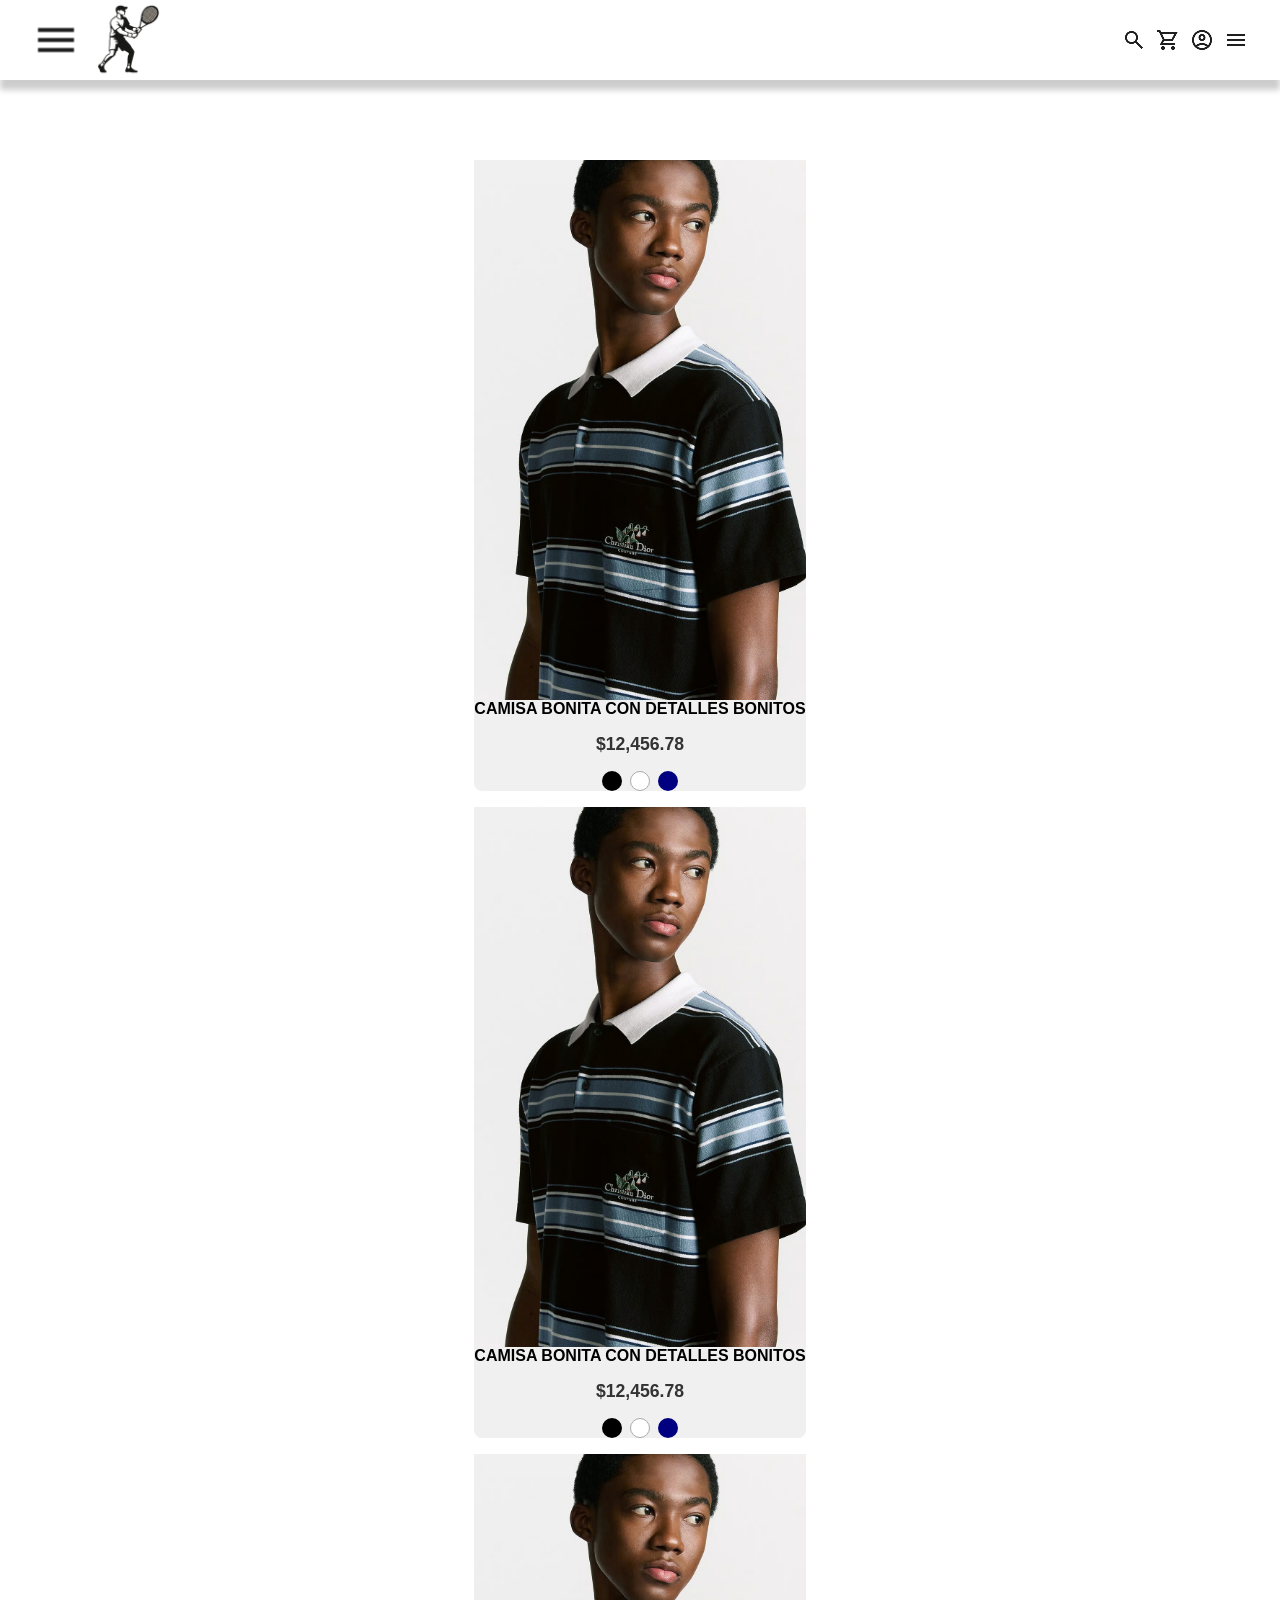
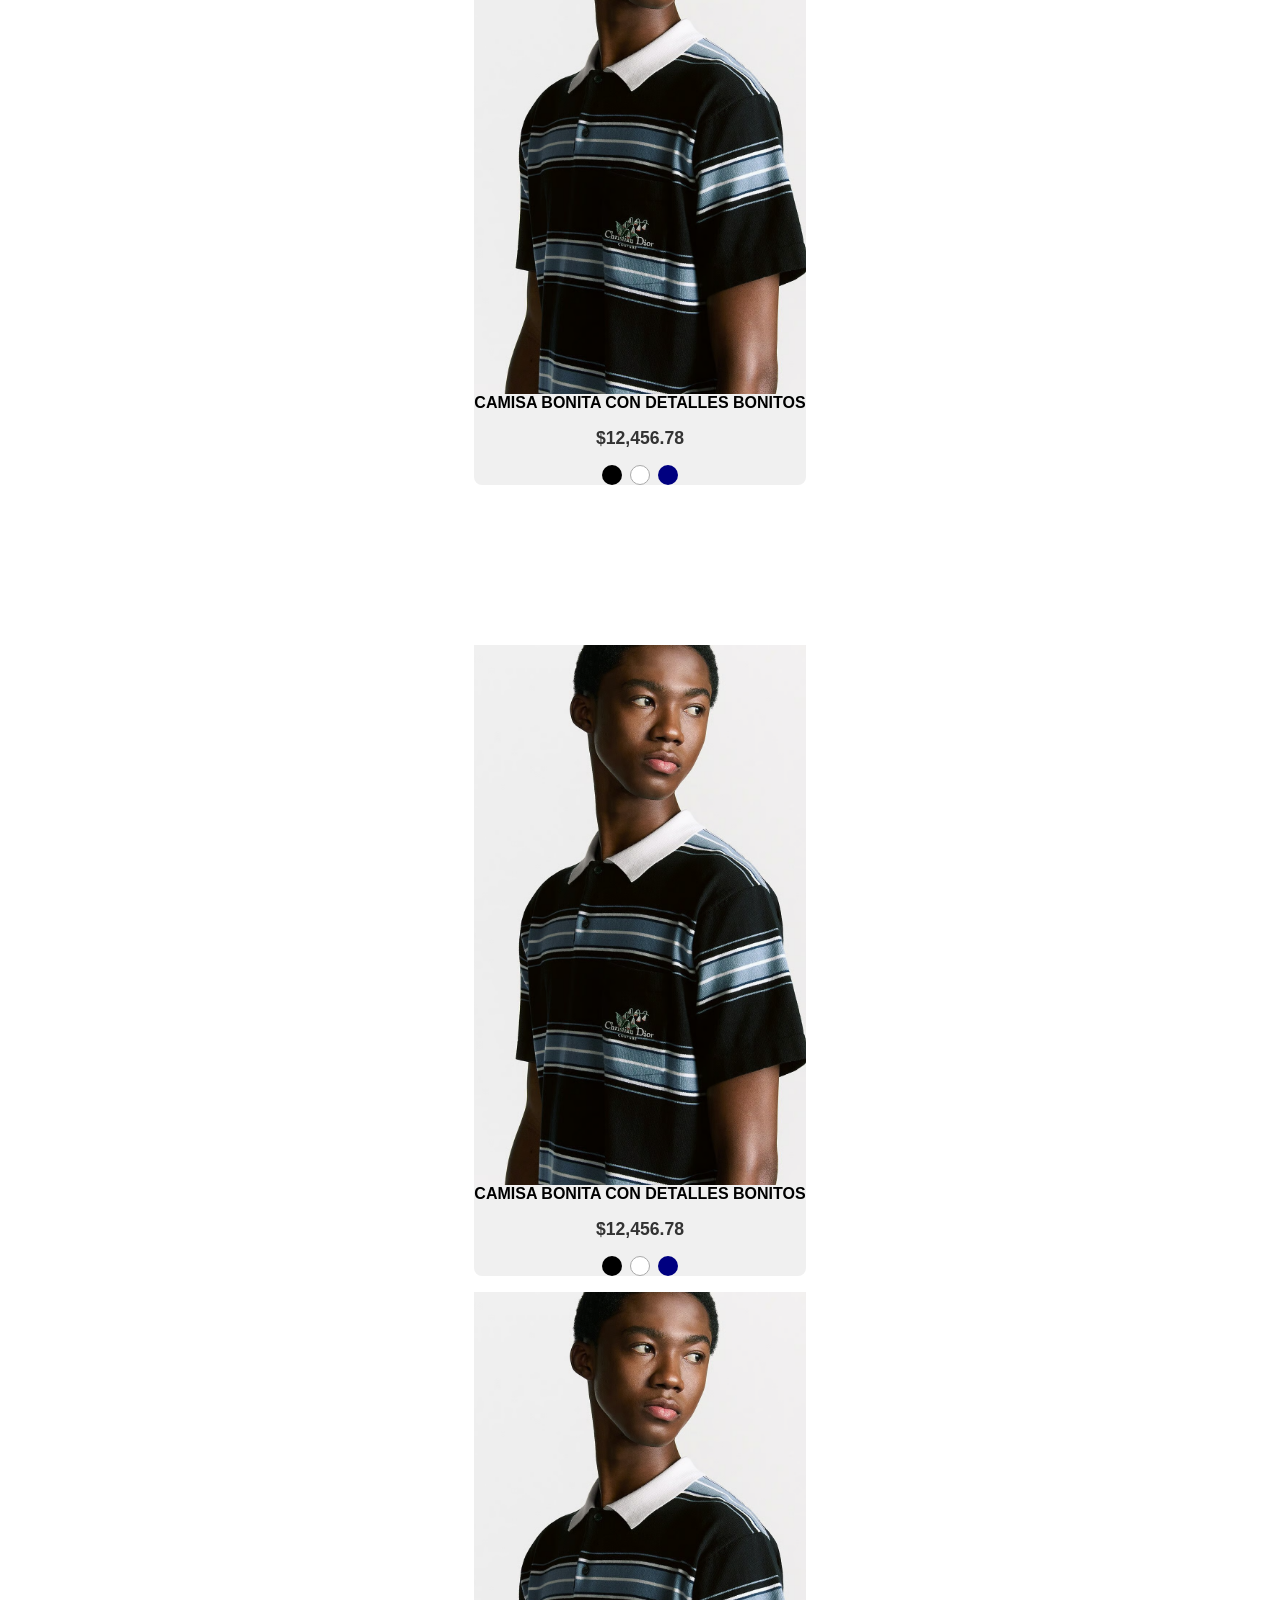
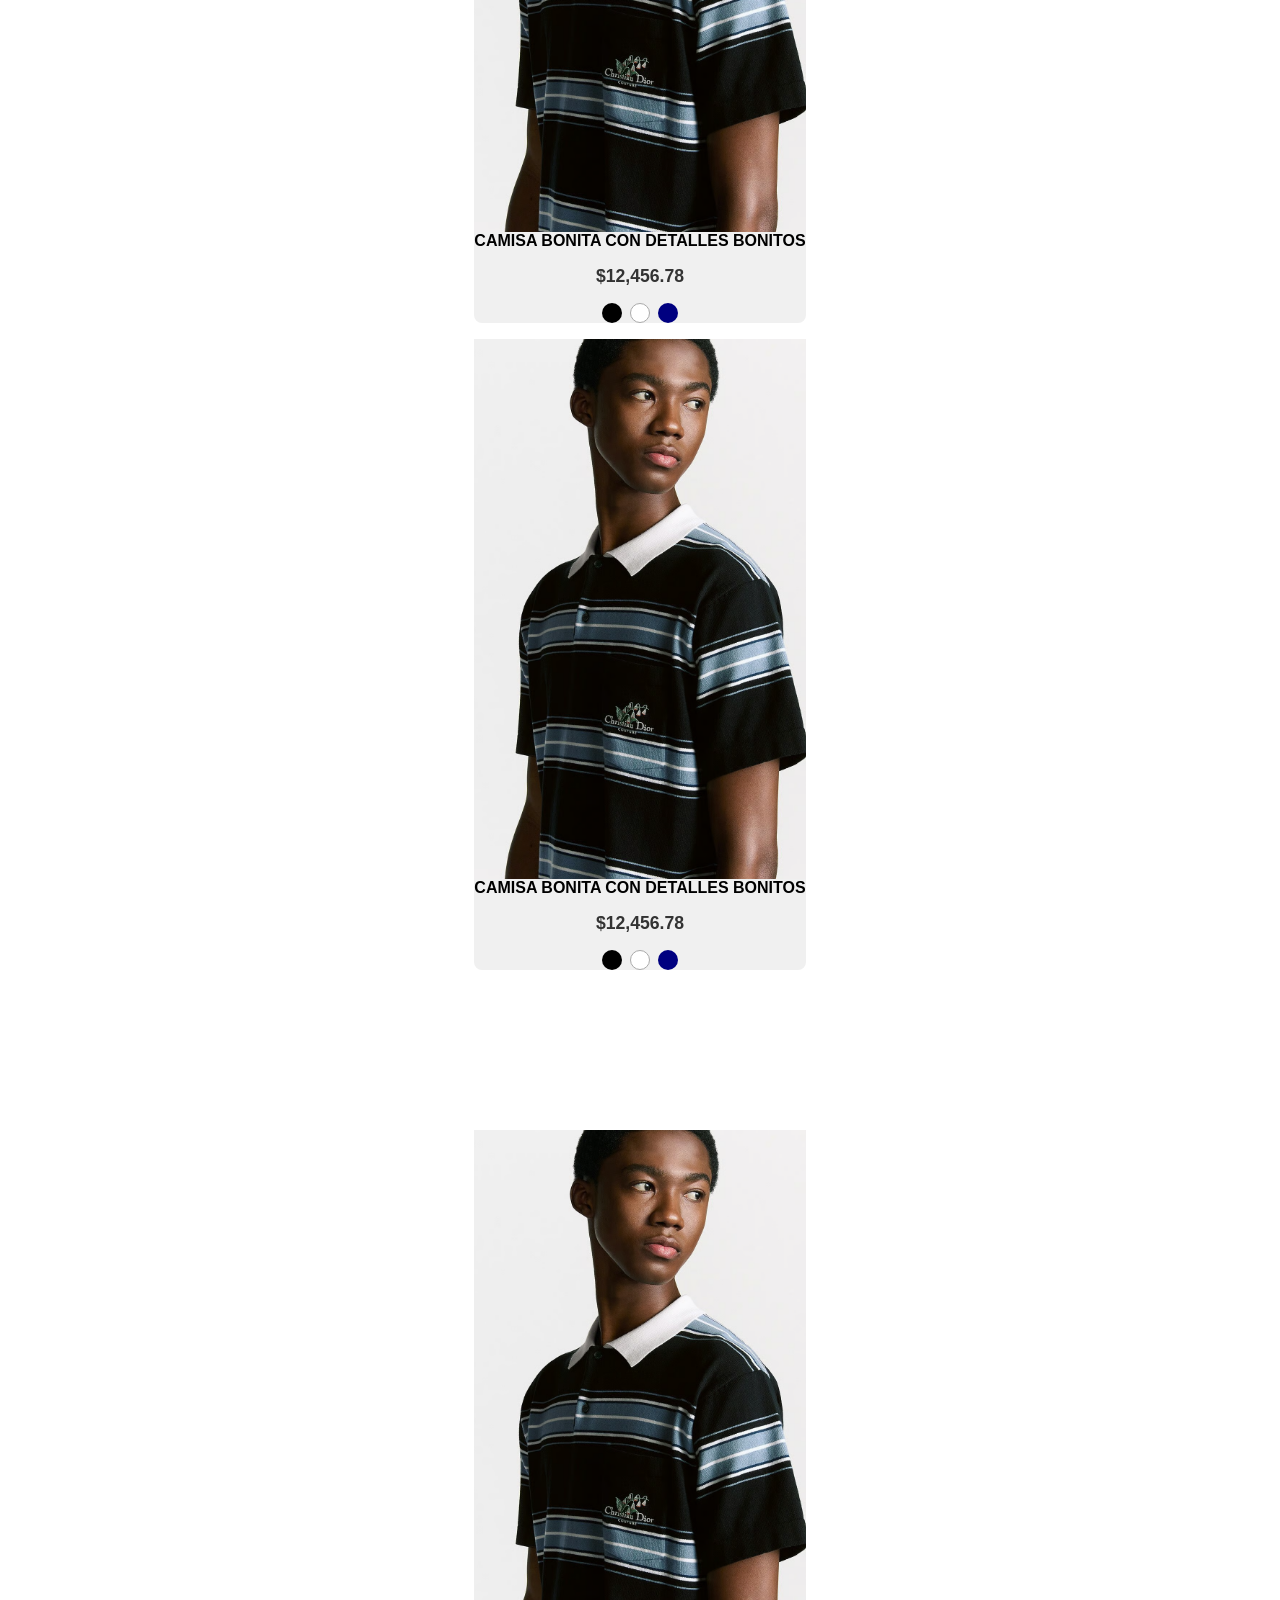
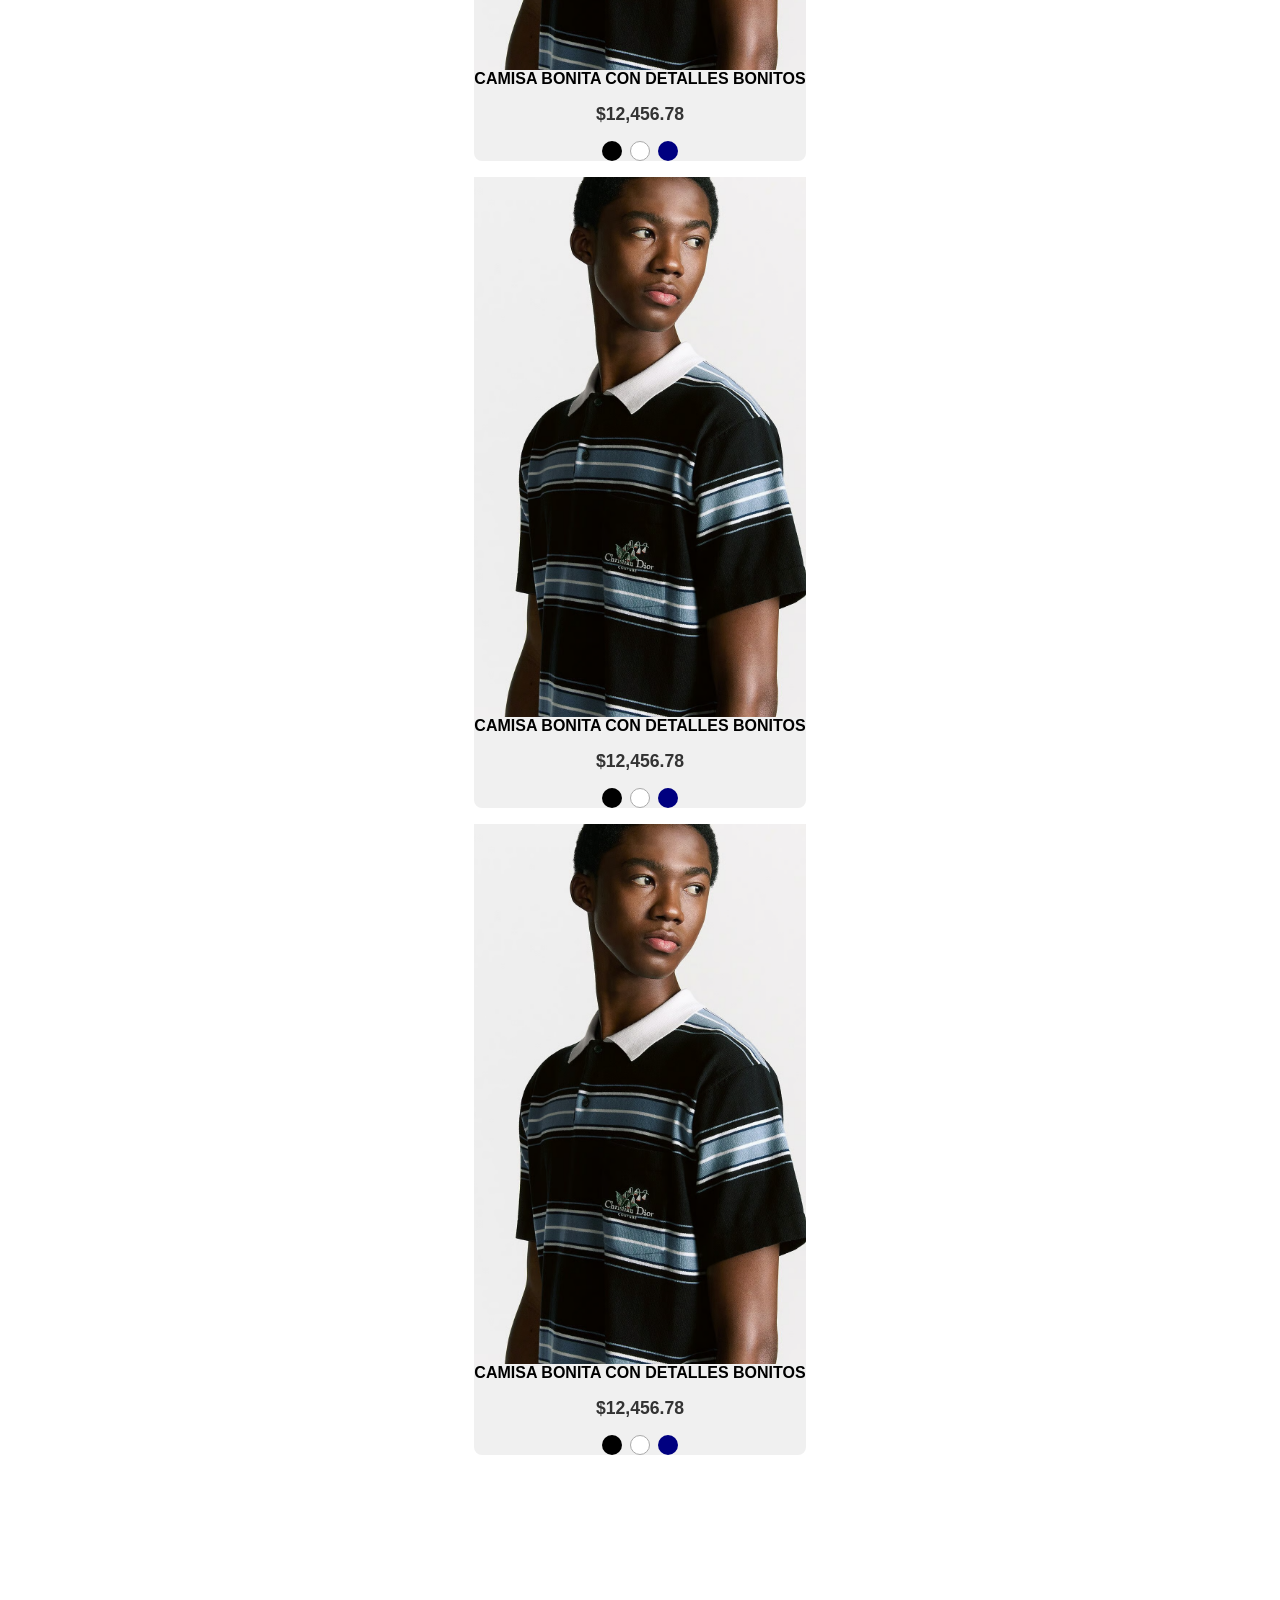
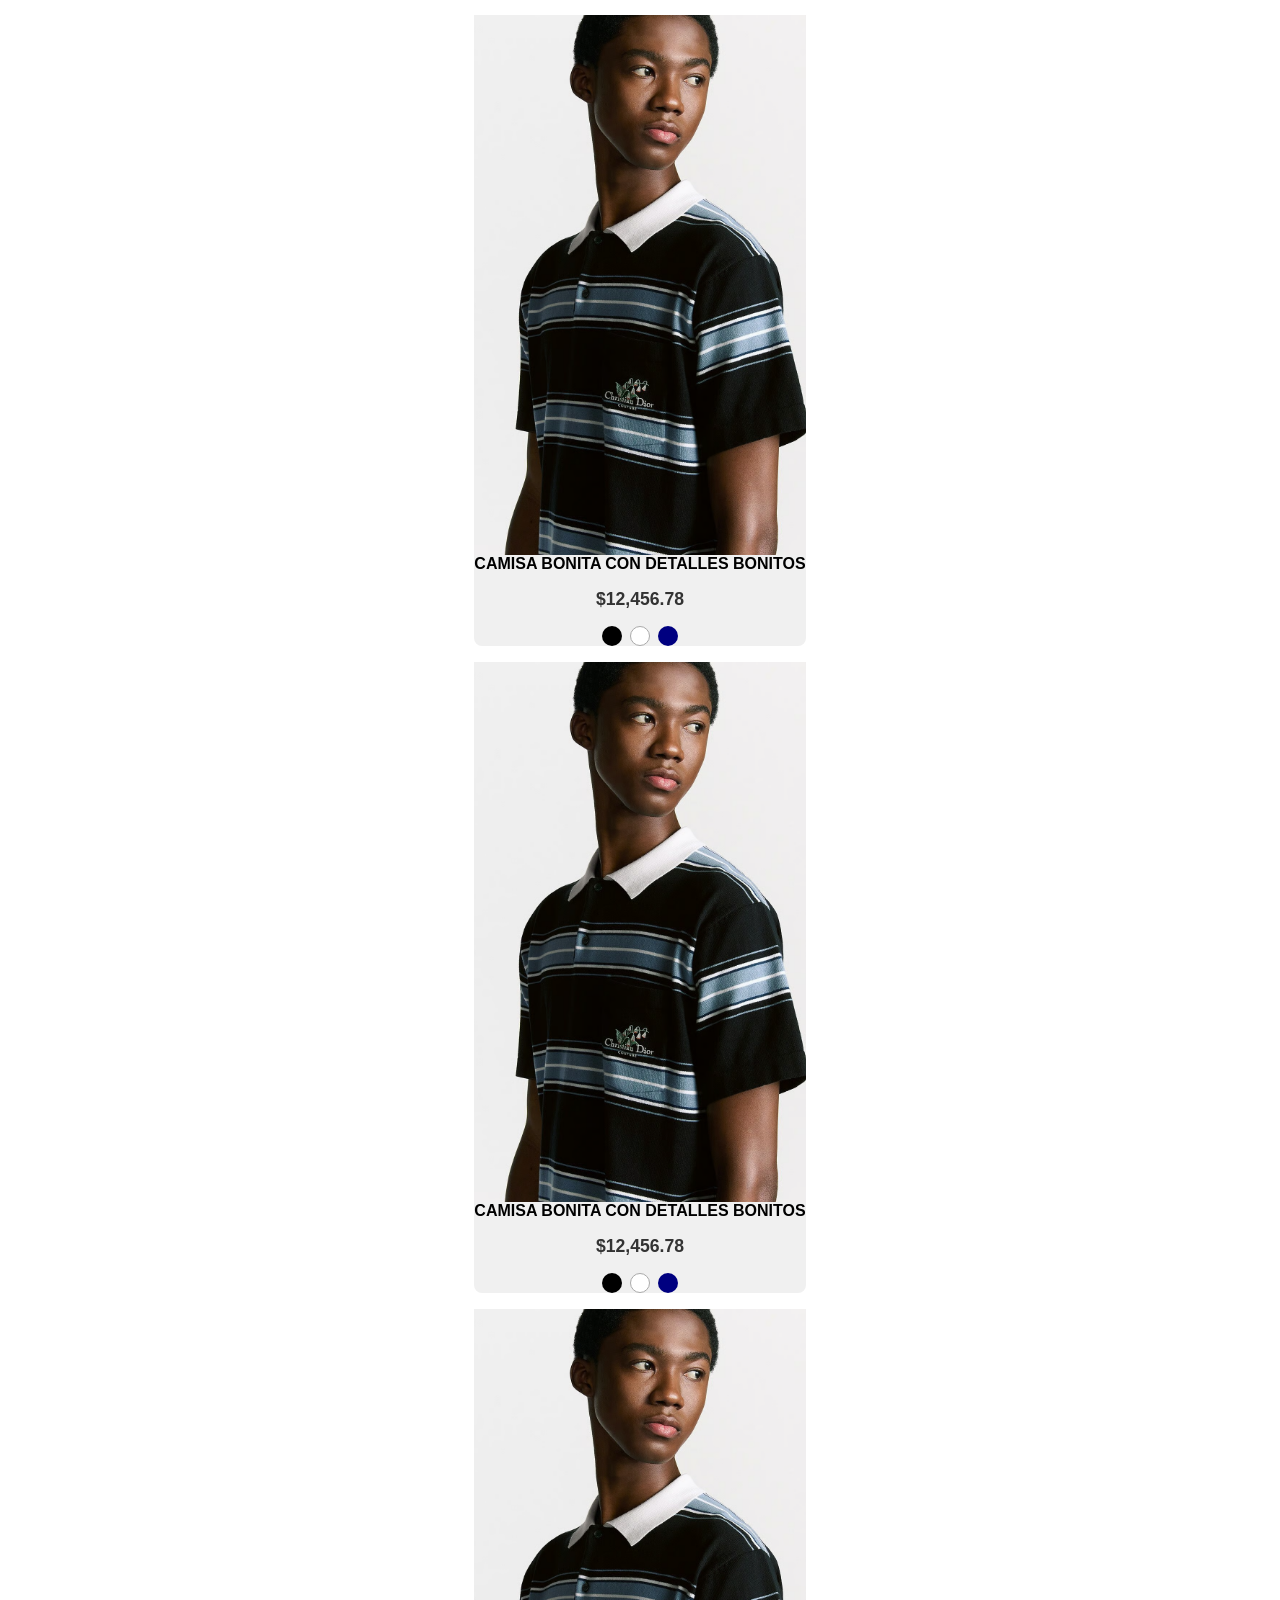
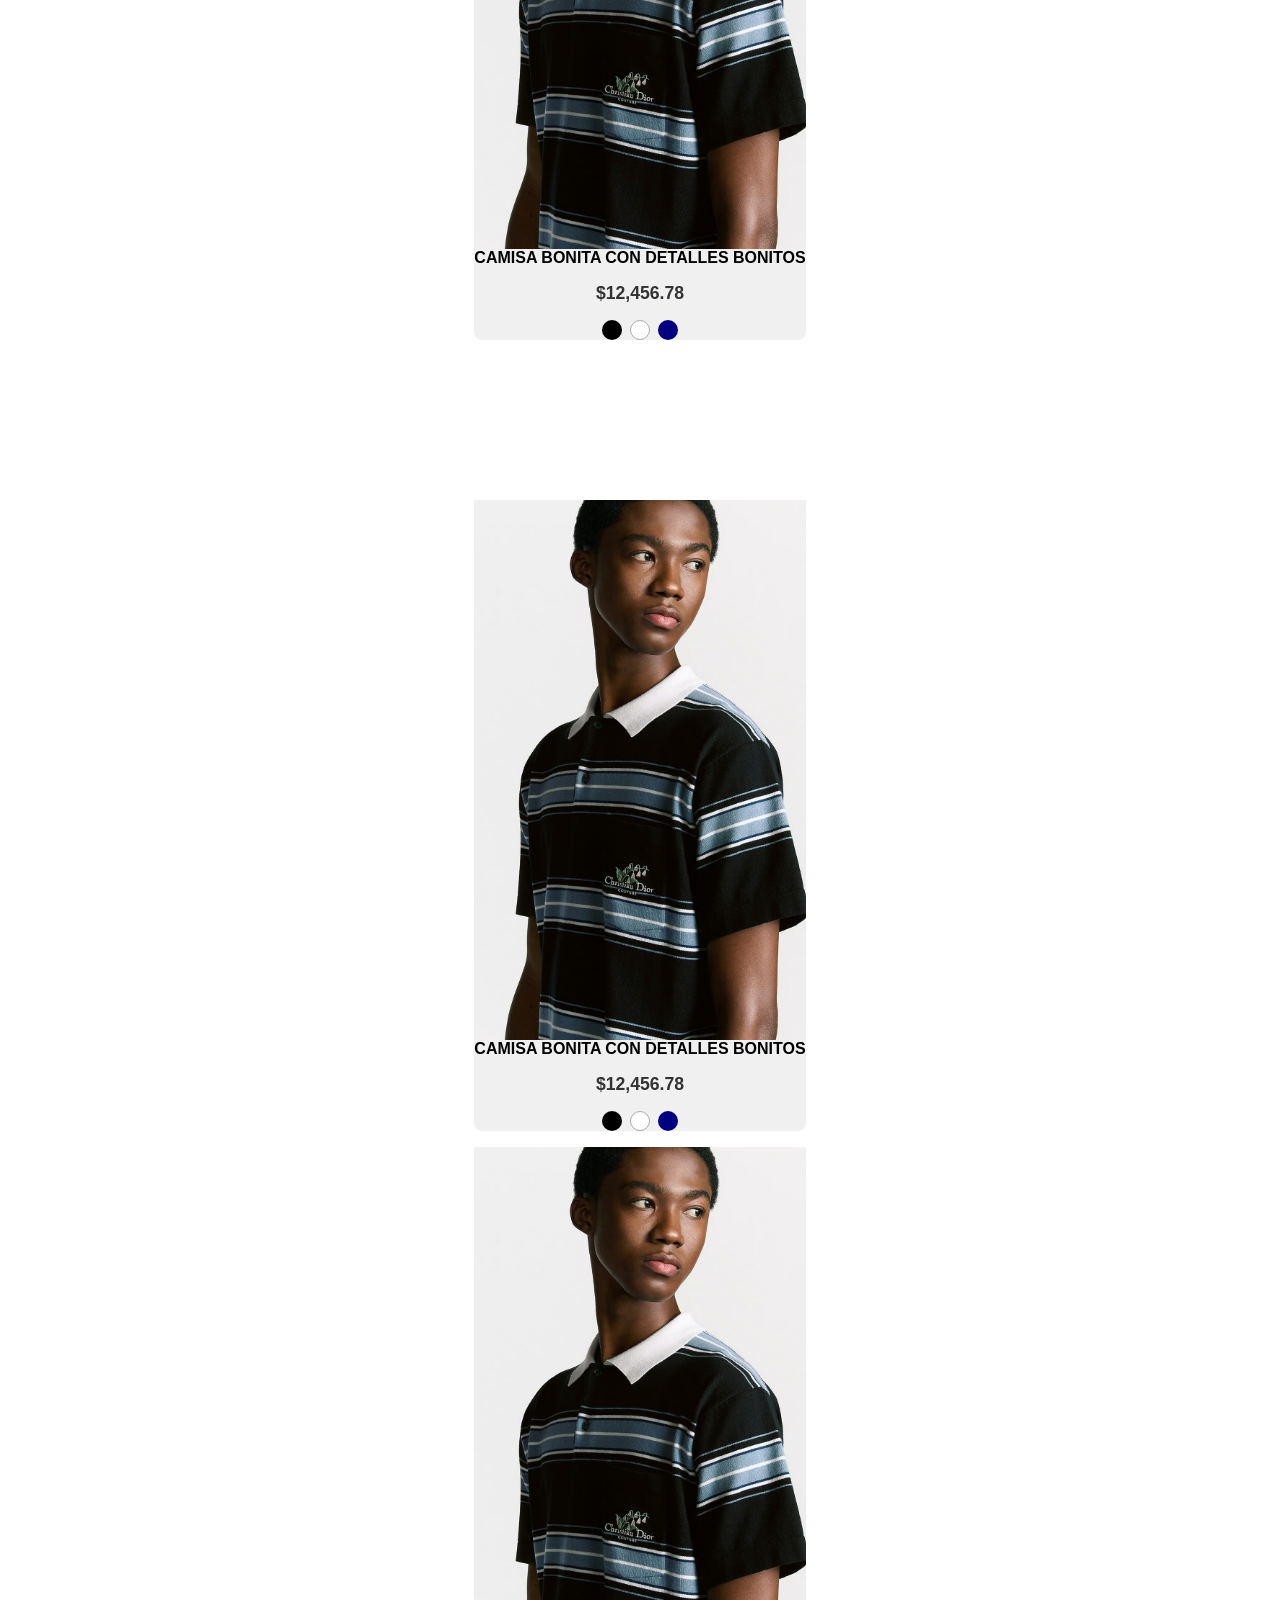
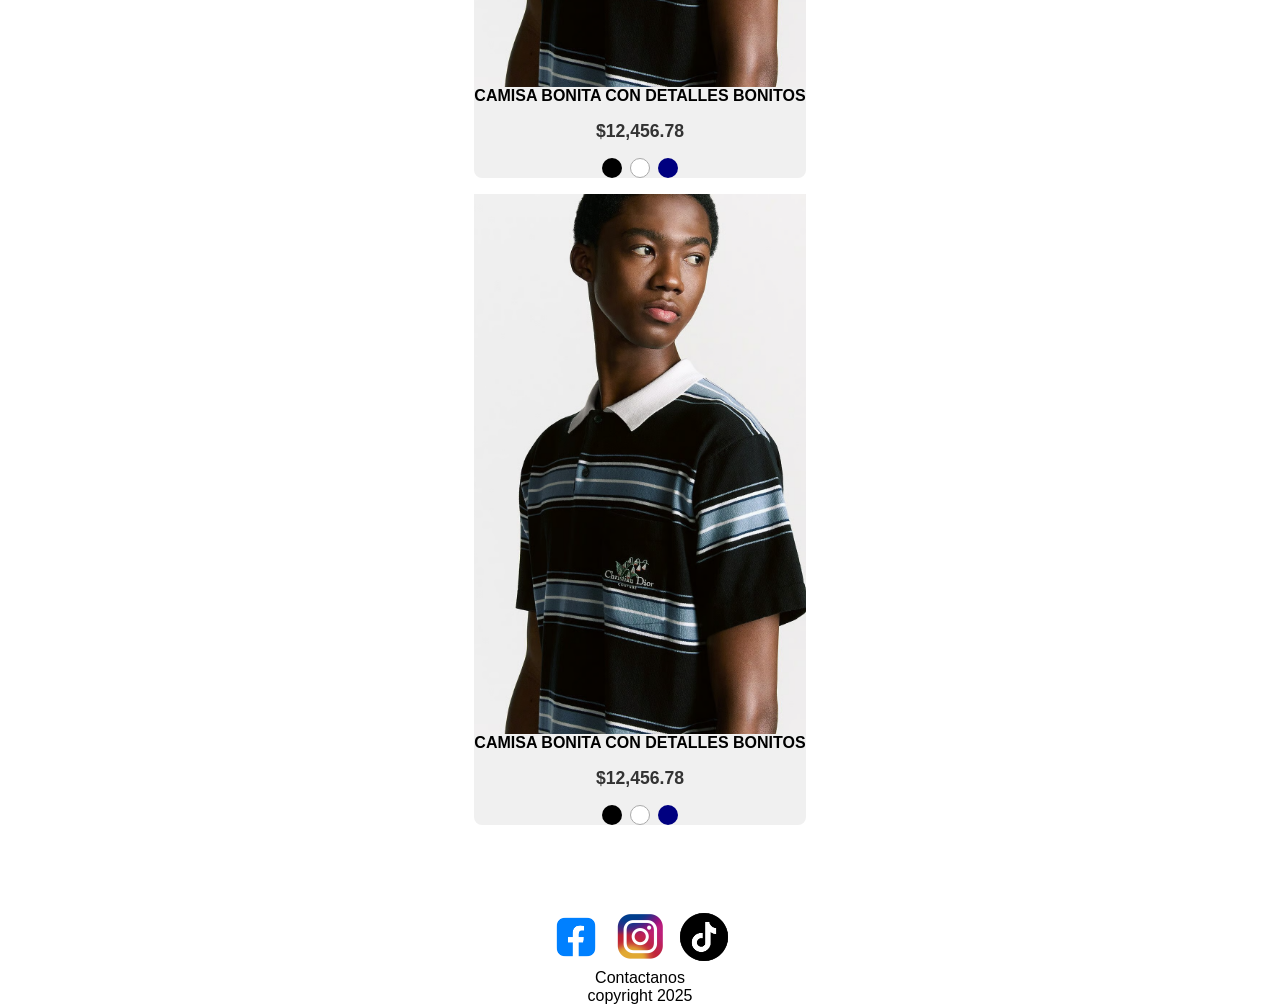
<file: Tienda.html>
<!DOCTYPE html>
<html lang="en">
<head>
    <meta charset="UTF-8">
    <link rel="stylesheet" href="Tienda.css">
    <meta name="viewport" content="width=device-width, initial-scale=1.0">
    <title>PPALANS</title>
</head>
<header>
    <div id="navbar"></div>
    <nav class="Barra">
        <Div class="Btn_Barra"> Camisas </Div>
        <Div class="Btn_Barra"> Camisetas </Div>
        <Div class="Btn_Barra"> Pantalones </Div>
        <Div class="Btn_Barra"> Jeans </Div>
        <Div class="Btn_Barra"> Accesorios </DIv>
        </nav>
</header>
<body>
    <article class="Fila_ropa">
        <div class="Art">
            <div class="Img 1"></div>
            <div class="Descrip">CAMISA BONITA CON DETALLES BONITOS</div>
            <div class="Precio">$12,456.78</div>
            <div class="Colores">
                <div class="Color" style="background-color: black;"></div>
                <div class="Color" style="background-color: white; border: 1px solid #aaa;"></div>
                <div class="Color" style="background-color: navy;"></div>
            </div>
        </div>
       <div class="Art">
            <div class="Img 1"></div>
            <div class="Descrip">CAMISA BONITA CON DETALLES BONITOS</div>
            <div class="Precio">$12,456.78</div>
            <div class="Colores">
                <div class="Color" style="background-color: black;"></div>
                <div class="Color" style="background-color: white; border: 1px solid #aaa;"></div>
                <div class="Color" style="background-color: navy;"></div>
            </div>
        </div>
       <div class="Art">
            <div class="Img 1"></div>
            <div class="Descrip">CAMISA BONITA CON DETALLES BONITOS</div>
            <div class="Precio">$12,456.78</div>
            <div class="Colores">
                <div class="Color" style="background-color: black;"></div>
                <div class="Color" style="background-color: white; border: 1px solid #aaa;"></div>
                <div class="Color" style="background-color: navy;"></div>
            </div>
        </div>
    </article>
    <article class="Fila_ropa">
        <div class="Art">
            <div class="Img 1"></div>
            <div class="Descrip">CAMISA BONITA CON DETALLES BONITOS</div>
            <div class="Precio">$12,456.78</div>
            <div class="Colores">
                <div class="Color" style="background-color: black;"></div>
                <div class="Color" style="background-color: white; border: 1px solid #aaa;"></div>
                <div class="Color" style="background-color: navy;"></div>
            </div>
        </div>
        <div class="Art">
            <div class="Img 1"></div>
            <div class="Descrip">CAMISA BONITA CON DETALLES BONITOS</div>
            <div class="Precio">$12,456.78</div>
            <div class="Colores">
                <div class="Color" style="background-color: black;"></div>
                <div class="Color" style="background-color: white; border: 1px solid #aaa;"></div>
                <div class="Color" style="background-color: navy;"></div>
            </div>
        </div>
        <div class="Art">
            <div class="Img 1"></div>
            <div class="Descrip">CAMISA BONITA CON DETALLES BONITOS</div>
            <div class="Precio">$12,456.78</div>
            <div class="Colores">
                <div class="Color" style="background-color: black;"></div>
                <div class="Color" style="background-color: white; border: 1px solid #aaa;"></div>
                <div class="Color" style="background-color: navy;"></div>
            </div>
        </div>
    </article>
    <article class="Fila_ropa">
        <div class="Art">
            <div class="Img 1"></div>
            <div class="Descrip">CAMISA BONITA CON DETALLES BONITOS</div>
            <div class="Precio">$12,456.78</div>
            <div class="Colores">
                <div class="Color" style="background-color: black;"></div>
                <div class="Color" style="background-color: white; border: 1px solid #aaa;"></div>
                <div class="Color" style="background-color: navy;"></div>
            </div>
        </div>
       <div class="Art">
            <div class="Img 1"></div>
            <div class="Descrip">CAMISA BONITA CON DETALLES BONITOS</div>
            <div class="Precio">$12,456.78</div>
            <div class="Colores">
                <div class="Color" style="background-color: black;"></div>
                <div class="Color" style="background-color: white; border: 1px solid #aaa;"></div>
                <div class="Color" style="background-color: navy;"></div>
            </div>
        </div>
        <div class="Art">
            <div class="Img 1"></div>
            <div class="Descrip">CAMISA BONITA CON DETALLES BONITOS</div>
            <div class="Precio">$12,456.78</div>
            <div class="Colores">
                <div class="Color" style="background-color: black;"></div>
                <div class="Color" style="background-color: white; border: 1px solid #aaa;"></div>
                <div class="Color" style="background-color: navy;"></div>
            </div>
        </div>
    </article>
    <article class="Fila_ropa">
        <div class="Art">
            <div class="Img 1"></div>
            <div class="Descrip">CAMISA BONITA CON DETALLES BONITOS</div>
            <div class="Precio">$12,456.78</div>
            <div class="Colores">
                <div class="Color" style="background-color: black;"></div>
                <div class="Color" style="background-color: white; border: 1px solid #aaa;"></div>
                <div class="Color" style="background-color: navy;"></div>
            </div>
        </div>
        <div class="Art">
            <div class="Img 1"></div>
            <div class="Descrip">CAMISA BONITA CON DETALLES BONITOS</div>
            <div class="Precio">$12,456.78</div>
            <div class="Colores">
                <div class="Color" style="background-color: black;"></div>
                <div class="Color" style="background-color: white; border: 1px solid #aaa;"></div>
                <div class="Color" style="background-color: navy;"></div>
            </div>
        </div>
        <div class="Art">
            <div class="Img 1"></div>
            <div class="Descrip">CAMISA BONITA CON DETALLES BONITOS</div>
            <div class="Precio">$12,456.78</div>
            <div class="Colores">
                <div class="Color" style="background-color: black;"></div>
                <div class="Color" style="background-color: white; border: 1px solid #aaa;"></div>
                <div class="Color" style="background-color: navy;"></div>
            </div>
        </div>
    </article>
    <article class="Fila_ropa">
       <div class="Art">
            <div class="Img 1"></div>
            <div class="Descrip">CAMISA BONITA CON DETALLES BONITOS</div>
            <div class="Precio">$12,456.78</div>
            <div class="Colores">
                <div class="Color" style="background-color: black;"></div>
                <div class="Color" style="background-color: white; border: 1px solid #aaa;"></div>
                <div class="Color" style="background-color: navy;"></div>
            </div>
        </div>
       <div class="Art">
            <div class="Img 1"></div>
            <div class="Descrip">CAMISA BONITA CON DETALLES BONITOS</div>
            <div class="Precio">$12,456.78</div>
            <div class="Colores">
                <div class="Color" style="background-color: black;"></div>
                <div class="Color" style="background-color: white; border: 1px solid #aaa;"></div>
                <div class="Color" style="background-color: navy;"></div>
            </div>
        </div>
       <div class="Art">
            <div class="Img 1"></div>
            <div class="Descrip">CAMISA BONITA CON DETALLES BONITOS</div>
            <div class="Precio">$12,456.78</div>
            <div class="Colores">
                <div class="Color" style="background-color: black;"></div>
                <div class="Color" style="background-color: white; border: 1px solid #aaa;"></div>
                <div class="Color" style="background-color: navy;"></div>
            </div>
        </div>
    </article>

    <script>
        fetch("Barra_Default.html")
        .then(res => res.text())
        .then(data => document.getElementById("navbar").innerHTML = data);
    </script>
   
</body>
 <footer>
        <section>
            <article>
                <div class="Contacto">
                    <div class="Boton_logo" id="Facebook"></div>
                    <div class="Boton_logo" id="Instagram"></div>
                    <div class="Boton_logo" id="Tiktok"></div>
                </div>
                <div id="">Contactanos <br> copyright 2025</div>
              
            </article>
        </section>
    </footer
</html>
</file>
<file: Tienda.css>
* {
  box-sizing: border-box;
}
html, body {
  margin: 0;
  padding: 0;
  overflow-x: hidden;
  width: 100vw;
}
html{
    font-family: Verdana, Geneva, Tahoma, sans-serif;
    padding: 0px;
    margin: 0px;
}
body{
    max-width: 100vw;
    overflow-x: hidden;
    margin: 0;
    background-color: #ffffff;
    display: flex;
    align-items:center;
    flex-direction: column;
    width: 100vw;
    min-height: 100vh;
    overflow-x: hidden;
}

#navbar{
    width: 100vw;
    box-shadow: 0px 10px 6px rgba(0, 0, 0, 0.2);
}


.Barra {
     position: fixed;
    top: 1rem;
    left: 50vw;
    transform: translateX(-50%);
    z-index: 1000;
    display: flex;
    justify-content: center;
    align-items: center;
    gap: 3vw;
    
  
}

.Btn_Barra {
    padding: 0;
    width: 10rem;        
    height: 3rem;
    font-size: 1.2rem;
    background-color: #ffffffb9 ;
    font-size: 1.2rem;
    text-align: center;
    border: none;
    color: black;
    cursor: pointer;
    display: flex;
    justify-content: center;
    align-items: center;
}
/* Cuerpo------------------------------------ */
.Fila_ropa {
  padding-top: 10rem;
  display: flex;         
  gap: 20px;
  justify-content: center;
  flex-wrap: wrap;        
}

.Art {
  display: flex;
  flex-direction: column;
  align-items: center;
  width: 30%;
  height: 50%;          
  background-color: #f0f0f0;
  border-radius: .5rem;
  box-sizing: border-box;
   transition: transform 0.8s ease;
}



.Art .Descrip {
  font-weight: bold;
  text-align: center;
  margin-bottom: 1rem;
}

.Img{
    width: 100%;
    height: 60vh;
    margin-bottom: 0;
    background-image: url("Content/Styles/Imagenes/Modelo\ de\ Camiseta.avif");
    background-size:cover ;        
    background-position: center;
    background-repeat: no-repeat  
}
.Art .Precio {
  font-size: 1.1rem;
  font-weight: 600;
  color: #333;
  text-align: center;
  width: 100%;
}
.Colores {
  display: flex;
  gap: 8px;
  margin-top: 1rem;
  justify-content: center;
}

.Color {
  width: 20px;
  height: 20px;
  border-radius: 50%;
  cursor: pointer;
  transition: transform 0.3s ease;
}

.Color:hover {
  transform: scale(1.2);
}
/* PIE DE PAGINA */
footer{
  padding-top: 5rem;
    text-align: center;
    min-height: 10vh;
}

.Contacto{
    display: flex;
    flex-direction: row;
    justify-items:center;
}
#Facebook{
    background-image: url(Content/Styles/Imagenes/Facebook.webp);
    background-position: center;
    background-size: cover;
    background-repeat: no-repeat;
    
}
#Instagram{
    background-image: url(Content/Styles/Imagenes/Instagram.webp);
    background-position: center;
    background-size: cover;
    background-repeat: no-repeat;
}
#Tiktok{
    background-image: url(Content/Styles/Imagenes/tiktok.webp);
    background-position: center;
    background-size: cover;
    background-repeat: no-repeat;
}
.Boton_logo{
    height: 4rem;
    width: 4rem ;
}
/* ANIMACIONES */
@media (max-width: 1300px) {
  .Barra {
    display: none;
  }
  .Fila_ropa{
    flex-direction: column;
    gap: 1rem;
  }
  .Img,.Art{
    width: 100%;

  }
  .Art{
    padding-top: 0;
  }

}

.Btn_Barra:hover, .Art:hover{
    background-color: rgb(181, 181, 181);
    color: white;
    transition: background-color 0.8s ease;
    transition: color 0.7s ease;
    z-index: 1; 
    transform: scale(1.1);
}
</file>
